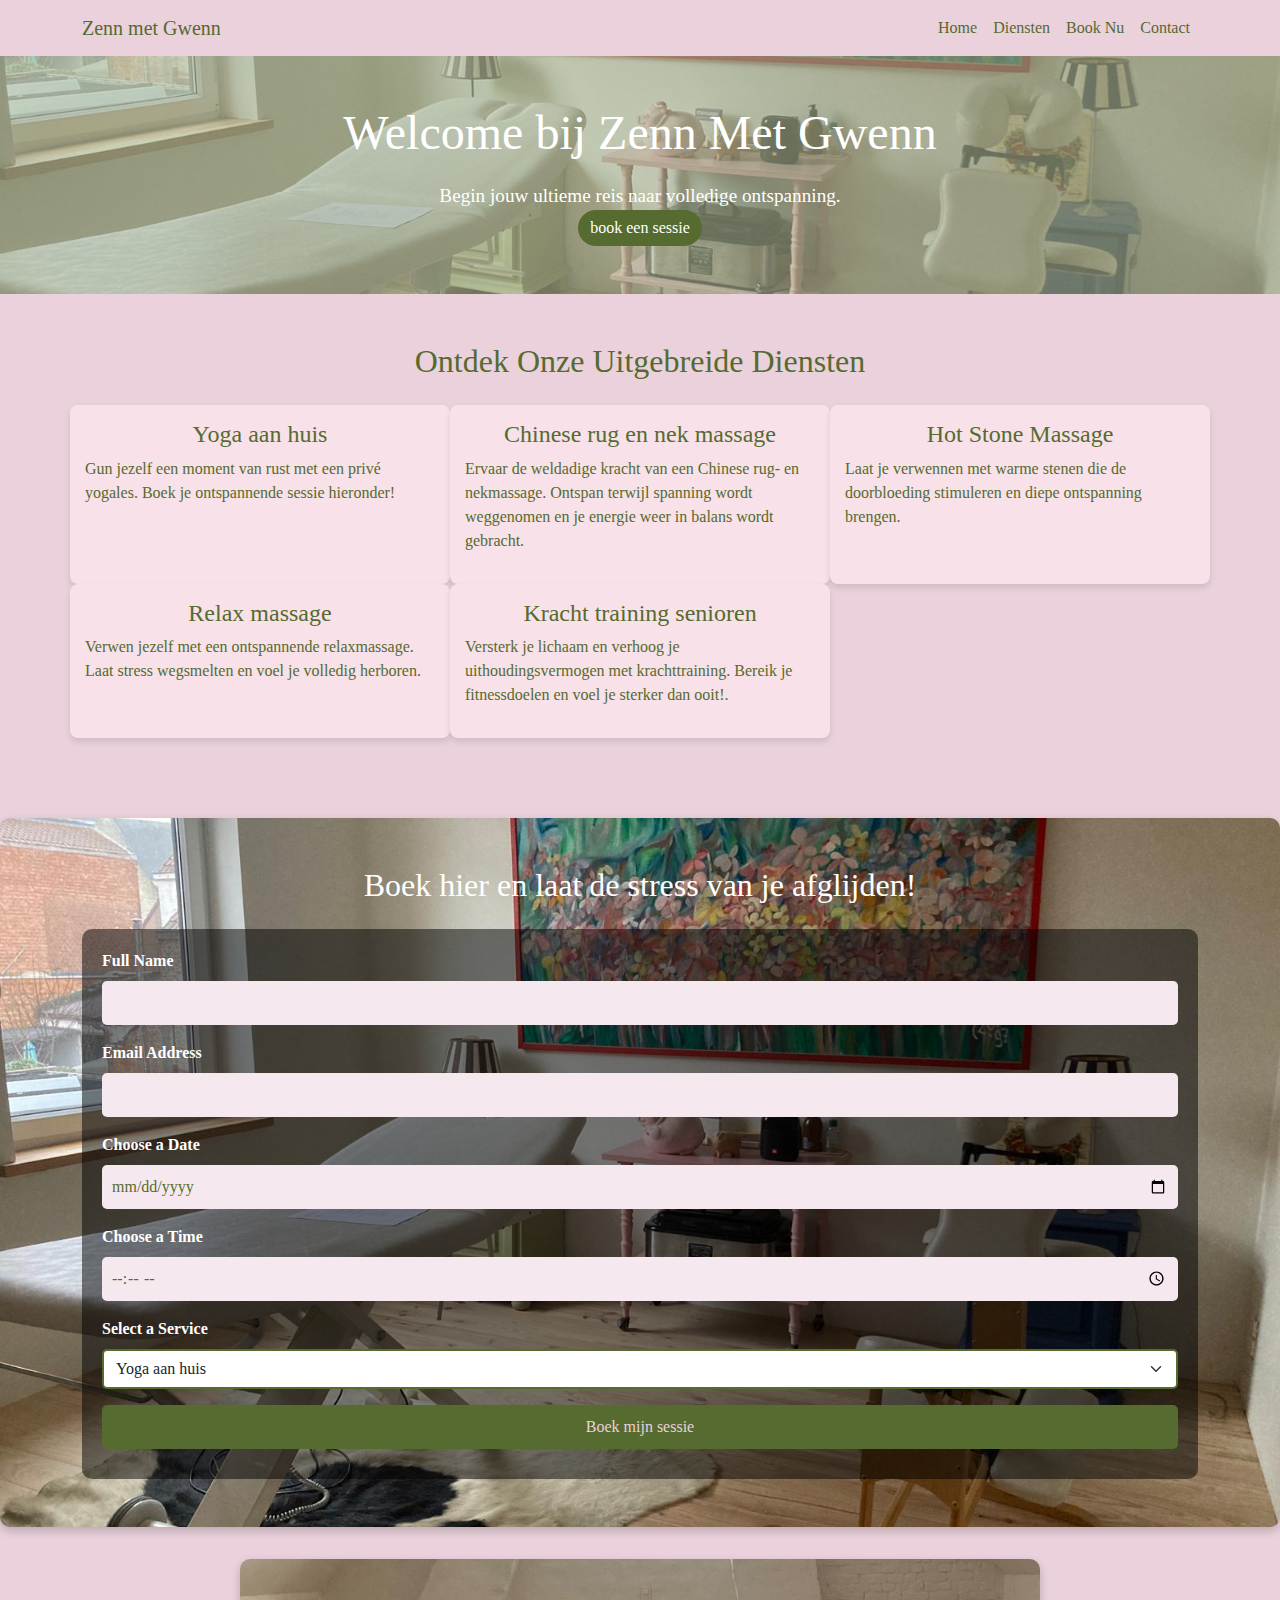
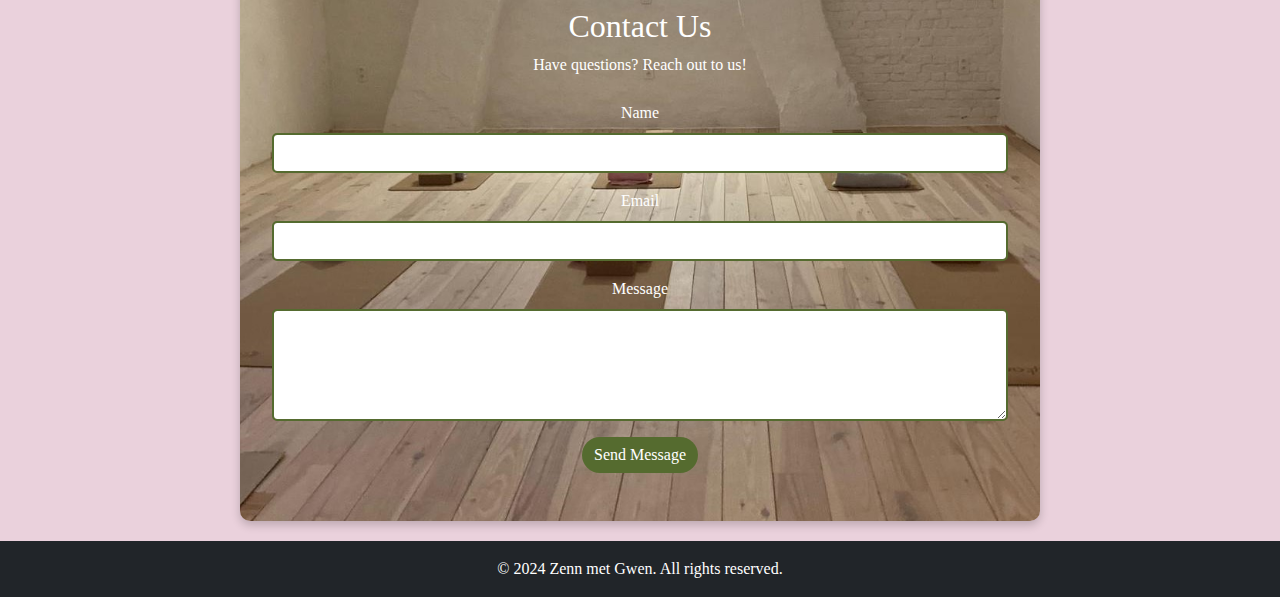
<file: index.html>
<!DOCTYPE html>
<html lang="en">
<head>
    <meta charset="UTF-8">
    <meta name="viewport" content="width=device-width, initial-scale=1.0">
    <title>Zenn met Gwen - Online Reservation</title>
    <!-- Navbar <script src="https://cdn.jsdelivr.net/npm/fullcalendar@6.1.15/index.global.min.js"></script>  -->
    <!-- Navbar <script src="https://www.paypal.com/sdk/js?client-id=YOUR_PAYPAL_CLIENT_ID&currency=USD"></script> -->
    <link rel="stylesheet" href="https://cdn.jsdelivr.net/npm/bootstrap@5.3.0/dist/css/bootstrap.min.css">
    <link rel="stylesheet" href="massage.css">
     <!-- Navbar <script src="massage.js"></script>-->
</head>
<body>
    <!-- Navbar -->
    <nav class="navbar navbar-expand-lg navbar-light bg-light">
        <div class="container">
            <a class="navbar-brand" href="#">Zenn met Gwenn</a>
            <button class="navbar-toggler" type="button" data-bs-toggle="collapse" data-bs-target="#navbarNav" aria-controls="navbarNav" aria-expanded="false" aria-label="Toggle navigation">
                <span class="navbar-toggler-icon"></span>
            </button>
            <div class="collapse navbar-collapse" id="navbarNav">
                <ul class="navbar-nav ms-auto">
                    <li class="nav-item"><a class="nav-link" href="#home">Home</a></li>
                    <li class="nav-item"><a class="nav-link" href="#services">Diensten</a></li>
                    <li class="nav-item"><a class="nav-link" href="#booking">Book Nu</a></li>
                    <li class="nav-item"><a class="nav-link" href="#contact">Contact</a></li>
                </ul>
            </div>
        </div>
    </nav>

    <!-- Hero Section -->
    <header id="home" class="bg-light text-center py-5">
        <div class="container">
            <h1>Welcome bij Zenn Met Gwenn</h1>
            <p>Begin jouw ultieme reis naar volledige ontspanning.</p>
            <a href="#booking" class="btn btn-primary">book een sessie</a>
        </div>
    </header>

    <!-- Services Section -->
    <section id="services" class="py-5">
        <div class="container">
            <h2 class="text-center">Ontdek Onze Uitgebreide Diensten</h2>
            <div class="row mt-4">
                <div class="col-md-4">
                    <h4>Yoga aan huis</h4>
                    <p>Gun jezelf een moment van rust met een privé yogales. Boek je ontspannende sessie hieronder!</p>
                </div>
                <div class="col-md-4">
                    <h4>Chinese rug en nek massage</h4>
                    <p>Ervaar de weldadige kracht van een Chinese rug- en nekmassage. Ontspan terwijl spanning wordt weggenomen en je energie weer in balans wordt gebracht.</p>
                </div>
                <div class="col-md-4">
                    <h4>Hot Stone Massage</h4>
                    <p>Laat je verwennen met warme stenen die de doorbloeding stimuleren en diepe ontspanning brengen.</p>
                </div>
                <div class="col-md-4">
                    <h4>Relax massage</h4>
                    <p>Verwen jezelf met een ontspannende relaxmassage. Laat stress wegsmelten en voel je volledig herboren.</p>
                </div>
                <div class="col-md-4">
                    <h4>Kracht training senioren</h4>
                    <p>Versterk je lichaam en verhoog je uithoudingsvermogen met krachttraining. Bereik je fitnessdoelen en voel je sterker dan ooit!.</p>
                </div>
            </div>
        </div>
    </section>

    <!-- Booking Section -->
    <section id="booking" class="py-5 bg-light">
        <div class="container">
            <h2 class="text-center">Boek hier en laat de stress van je afglijden!</h2>
            <form id="bookingForm"  action="https://formsubmit.co/gwen.deryck@telenet.be"  method="POST" class="mt-4">
                    
                        <!-- Hidden inputs for FormSubmit configuration -->
                    <input type="hidden" name="_subject" value="New Massage Reservation!">
                    <input type="hidden" name="_autoresponse" 
                    value="Bedankt voor uw reservering! We kijken ernaar uit om u met plezier te verwelkomen en te bedienen!
                    Indien u nog extra vragen heeft contacteer via het nummer +32498930036 of contacteer mij gerust door onderaan in onze website een mailtje te sturen ">
                    <input type="hidden" name="_cc" value="CLIENT_EMAIL">

                <div class="mb-3">
                    <label for="name"  class="form-label">Full Name</label>
                    <input type="text" class="form-control" id="name" required>
                </div>
                <div class="mb-3">
                    <label for="email" class="form-label">Email Address</label>
                    <input type="email" class="form-control" id="email" required>
                </div>
                <div class="mb-3">
                    <label for="date" class="form-label">Choose a Date</label>
                    <input type="date" class="form-control" id="date" required>
                </div>
                <div class="mb-3">
                    <label for="time" class="form-label">Choose a Time</label>
                    <input type="time" class="form-control" id="time" required>
                </div>
                <div class="mb-3">
                    <label for="service" class="form-label">Select a Service</label>
                    <select id="service" class="form-select" required>
                        <option value="Yoga aan huis">Yoga aan huis</option>
                        <option value="Relax massage">Relax massage</option>
                        <option value="Hot Stone Massage">Hot Stone Massage</option>
                        <option value="Krachttraining senioren">Krachttraining senioren</option>
                        <option value="Chinese rug en nek massage">Chinese rug en nek massage</option>
                    </select>
                </div>
                <button type="submit" class="btn btn-primary">Boek mijn sessie</button>
                <!--<div id="paypal-button-container"></div> PayPal Button -->
            </form>
        </div>
    </section>


   <!-- <section id="calendar">
        <h2>Your Reservation</h2>
        <div id="calendarContainer"></div>
      </section> -->

    <!-- Contact Section -->
    <section id="contact" class="py-5">
        <div class="container">
            <h2 class="text-center">Contact Us</h2>
            <p class="text-center">Have questions? Reach out to us!</p>
            <form id="contactForm" class="mt-4" action="https://formsubmit.co/gwen.deryck@telenet.be" method="POST">
                <!-- Replace YOUR_EMAIL_HERE with your actual email address -->
                <div class="mb-3">
                    <label for="contactName" class="form-label">Name</label>
                    <input type="text" class="form-control" id="contactName" name="name" required>
                </div>
                <div class="mb-3">
                    <label for="contactEmail" class="form-label">Email</label>
                    <input type="email" class="form-control" id="contactEmail" name="email" required>
                </div>
                <div class="mb-3">
                    <label for="message" class="form-label">Message</label>
                    <textarea id="message" class="form-control" name="message" rows="4" required></textarea>
                </div>
                <input type="hidden" name="_captcha" value="false">
                <input type="hidden" name="_subject" value="New Contact Form Submission">
                <button type="submit" class="btn btn-primary">Send Message</button>
            </form>
        </div>
    </section>

    <!-- Footer -->
    <footer class="bg-dark text-white text-center py-3">
        <p>&copy; 2024 Zenn met Gwen. All rights reserved.</p>
    </footer>
</body>
</html>
</file>
<file: massage.css>
body {
    font-family: 'Lora', serif; /* Meditative font style */
    background-color: #EAD1DC; /* Dirty pink */
    color: #556B2F; /* Moss green */
}
.navbar {
    background-color: hsl(82, 39%, 30%); /* Moss green */
    background-color: #EAD1DC !important; /* Dirty pink */
}

.navbar navbar-expand-lg navbar-light bg-light {
    background-color: #EAD1DC !important; /* Dirty pink */
}
.navbar-brand, .nav-link {
    color: hsl(82, 39%, 30%);; 
}
.navbar-brand:hover, .nav-link:hover {
    color: #F8E1E8 !important; /* Slightly lighter dirty pink */
}
/* Hero Section Styling */
header {
    text-align: center;
    padding: 100px 20px;
    background-image: url('img/zeen\ met\ gwenn\ massageruimte.jpg'); /* Replace with your image URL */
    background-size: cover; /* Ensures the image covers the entire section */
    background-position: center; /* Centers the image */
    background-repeat: no-repeat;
    color: #FFF; /* White text for readability */
    box-shadow: inset 0 0 0 1000px rgba(170, 182, 148, 0.6); /* Moss green overlay for a meditative look */
  }
  
  header h1 {
    font-family: 'Lora', serif;
    font-size: 3rem;
    margin-bottom: 20px;
  }
  
  header p {
    font-size: 1.2rem;
    margin: 0;
    max-width: 600px;
    margin-left: auto;
    margin-right: auto;
    line-height: 1.5;
  }
  
section {
    margin-bottom: 2rem;
}
h1, h2, h4 {
    font-family: 'Lora', serif; /* Meditative font style */
    text-align: center; 
}
#services .col-md-4 {
    background-color: #F8E1E8; /* Lighter dirty pink */
    padding: 15px;
    border-radius: 8px;
    box-shadow: 0 4px 6px rgba(0, 0, 0, 0.1);
}
#services .col-md-4 h4 {
    color: #556B2F; /* Moss green */
}


/* Booking Section Styling */
#booking  {
    background-image: url('img/zeen\ met\ gwenn\ massageruimte.jpg'); /* Replace with the actual image URL */
    background-size: cover; /* Ensures the image covers the entire section */
    background-position: center; /* Centers the image */
    background-repeat: no-repeat; /* Prevents repeating */
    padding: 20px;
    border-radius: 10px;
    box-shadow: 0 4px 10px rgba(0, 0, 0, 0.2); /* Adds a soft shadow */
    color: #FFFFFF; /* White text for contrast */
  }
  
  #booking  h2 {
    font-family: 'Lora', serif;
    color: #FFFFFF; /* Ensure text is readable */
  }
  
  #booking  form {
    background-color: rgba(0, 0, 0, 0.5); /* Semi-transparent background for form */
    padding: 20px;
    border-radius: 10px;
    color: #FFFFFF;
  }
  
  #booking  label {
    font-weight: bold;
  }
  
  #booking  input,
  #booking  button {
    width: 100%;
    padding: 10px;
    margin-bottom: 10px;
    border: none;
    border-radius: 5px;
    font-family: 'Lora', serif;
  }
  
  #booking input {
    background-color: #F5E9EF; /* Light pink */
    color: #556B2F; /* Moss green text */
  }
  
  #booking  button {
    background-color: #556B2F;
    color: #EAD1DC;
    cursor: pointer;
  }
  
  #booking button:hover {
    background-color: #394A2D; /* Darker moss green for hover */
  }
  


/* General FullCalendar Container Styling */
#calendarContainer {
    max-width: 90%;
    margin: 0 auto;
    background-color: #F5E9EF; /* Light pinkish background */
    border: 2px solid #556B2F; /* Moss green border */
    border-radius: 10px;
    padding: 10px;
    box-shadow: 0 4px 10px rgba(0, 0, 0, 0.2);
  }
  
  /* Calendar Header */
  .fc-toolbar {
    display: flex;
    justify-content: space-between;
    align-items: center;
    background-color: #556B2F;
    color: #EAD1DC;
    border-radius: 5px;
    padding: 5px;
  }
  
  .fc-toolbar-title {
    font-family: 'Lora', serif;
    font-size: 1.5rem;
    font-weight: bold;
  }
  
  .fc-toolbar-chunk {
    flex: 1;
    text-align: center;
  }
  
  /* Calendar Buttons */
  .fc-button {
    background-color: #EAD1DC;
    color: #556B2F;
    border: 1px solid #556B2F;
    border-radius: 5px;
    padding: 5px 10px;
    font-size: 0.9rem;
  }
  
  .fc-button:hover {
    background-color: #556B2F;
    color: #EAD1DC;
  }
  
  /* Calendar Days (Grid Background) */
  .fc-daygrid-day {
    background-color: #FFFDFE; /* Slight off-white for the grid */
    border: 1px solid #F5E9EF;
  }
  
  .fc-day-today {
    background-color: #EAD1DC !important; /* Highlighted day */
    color: #556B2F;
  }
  
  /* Event Styling */
  .fc-event {
    background-color: #556B2F;
    color: #EAD1DC;
    border: none;
    border-radius: 3px;
    font-size: 0.9rem;
    padding: 2px 5px;
  }
  
  .fc-event:hover {
    background-color: #394A2D;
    cursor: pointer;
  }
  
  /* --- RESPONSIVE STYLING --- */
  
  /* For Small Screens (Up to 768px) */
  @media screen and (max-width: 768px) {
    /* Calendar Container */
    #calendarContainer {
      padding: 5px;
      border-width: 1px;
    }
  
    /* Calendar Toolbar */
    .fc-toolbar {
      flex-direction: column;
      text-align: center;
      gap: 10px;
    }
  
    .fc-toolbar-title {
      font-size: 1.2rem;
    }
  
    /* Calendar Buttons */
    .fc-button {
      padding: 5px;
      font-size: 0.8rem;
    }
  
    /* Adjust Calendar Grid */
    .fc-daygrid-day {
      font-size: 0.8rem;
      padding: 2px;
    }
  
    .fc-event {
      font-size: 0.8rem;
      padding: 1px 3px;
    }
  }
  
  /* For Extra Small Screens (Up to 480px) */
  @media screen and (max-width: 480px) {
    /* Calendar Toolbar */
    .fc-toolbar {
      flex-direction: column;
    }
  
    /* Toolbar Title */
    .fc-toolbar-title {
      font-size: 1rem;
    }
  
    /* Calendar Buttons */
    .fc-button {
      width: 100%; /* Full-width buttons for smaller screens */
      font-size: 0.7rem;
      margin-bottom: 5px;
    }
  
    /* Calendar Grid */
    .fc-daygrid-day {
      font-size: 0.7rem;
    }
  
    /* Event Styling */
    .fc-event {
      font-size: 0.7rem;
    }
  }
  
  
/* Contact Section with Background Image */
#contact {
  background-image: url('img/zenn\ met\ gwenn\ yoga\ matjes.jpg'); /* Replace with your image path */
  background-size: cover; /* Ensures the image covers the entire section */
  background-position: center; /* Centers the image */
  background-repeat: no-repeat; /* Prevents tiling */
  color: #FFF; /* White text for contrast with the background */
  padding: 20px;
  border-radius: 10px;
  margin: 20px auto;
  max-width: 800px;
  box-shadow: 0 4px 10px rgba(0, 0, 0, 0.2);
  text-align: center;
}

.btn-primary {
  background-color: #556B2F; /* Moss green */
  border: none;
}
.btn-primary:hover {
  background-color: #6B8E23; /* Slightly lighter moss green */
}

footer {
    background-color: #556B2F; /* Moss green */
    color: #EAD1DC; /* Dirty pink */
}
footer p {
    margin: 0;
}
.form-control, .form-select {
    border: 2px solid #556B2F; /* Moss green */
    border-radius: 5px;
}
.form-control:focus, .form-select:focus {
    border-color: #6B8E23; /* Slightly lighter moss green */
    box-shadow: 0 0 5px rgba(107, 142, 35, 0.5);
}
.btn {
    border-radius: 20px;
}
</file>
